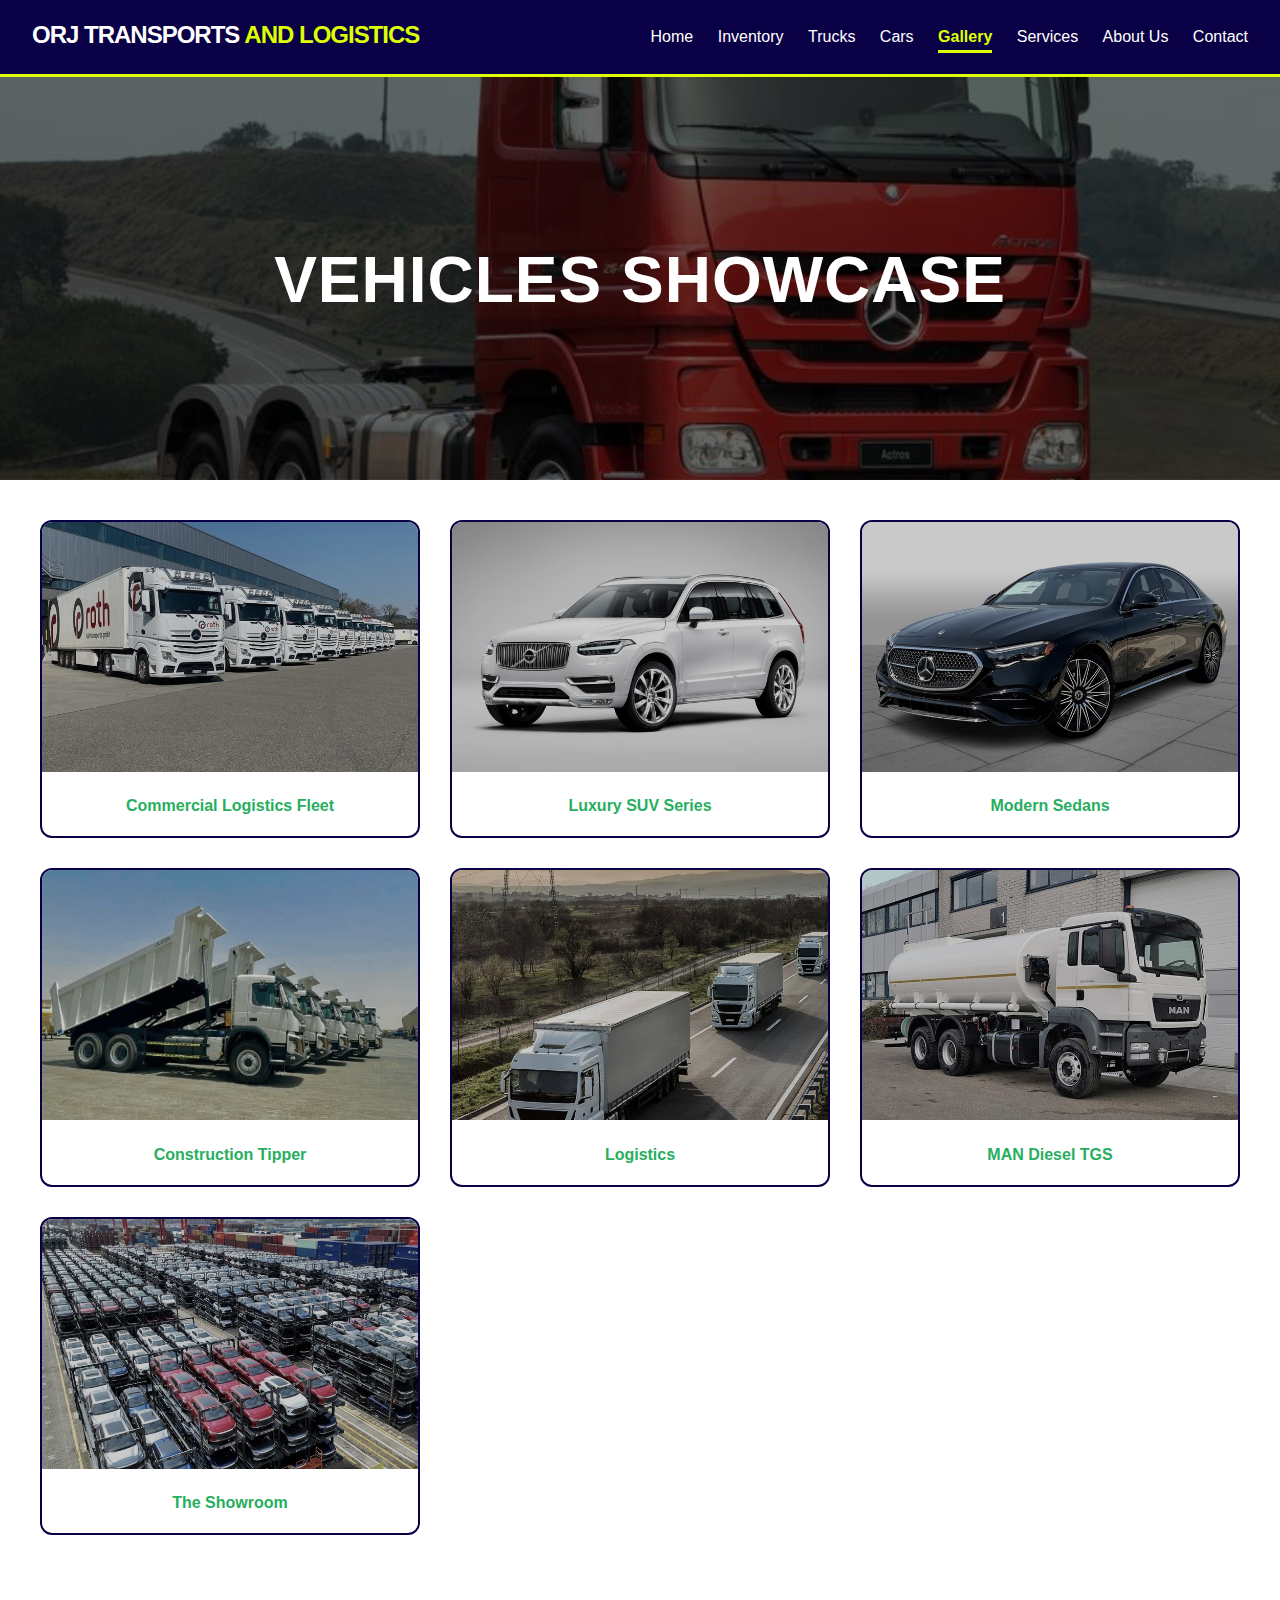
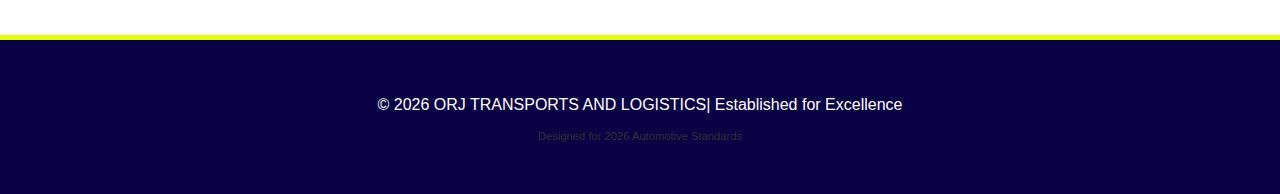
<file: gallery.html>
<!DOCTYPE html>
<html lang="en">
<head>
    <meta charset="UTF-8">
    <meta name="viewport" content="width=device-width, initial-scale=1.0">
    <title>Gallery | ORJ TRANSPORTS AND LOGISTICS</title>

    <link rel="stylesheet" href="style.css">
    
</head>
<body>

   <nav>
            <a class="logo" href="index.html">ORJ TRANSPORTS<span> AND LOGISTICS</span></a>
        <ul>
            <a class="nav-links" href="index.html">Home</a>
            <a class="nav-links" href="inventory.html">Inventory</a>
            <a class="nav-links" href="trucks.html">Trucks</a>
            <a class="nav-links" href="cars.html">Cars</a>
            <a class="nav-links active" href="gallery.html">Gallery</a>
            <a class="nav-links" href="services.html">Services</a>
            <a class="nav-links" href="about.html">About Us</a>
            <a class="nav-links" href="contact.html">Contact</a>
        </ul>

        <div class="hamburger">
            <span></span>
            <span></span>
            <span></span>
        </div>
    </nav>

    <div class="gallery">
        <h1>Vehicles Showcase</h1>
    </div>

    <div class="grid">
        <!-- Delivery Highlight -->
        <div class="vehicle-card">
            <img src="img/Commercial Logistics Fleet.jpg" alt="Truck Fleet">
            <div class="overlay">
                <h4>Commercial Logistics Fleet</h4>
            </div>
        </div>

        <!-- SUV Section -->
        <div class="vehicle-card">
            <img src="img/SUV Selection.jpg" alt="Lexus">
            <div class="overlay">
                <h4>Luxury SUV Series</h4>
            </div>
        </div>
        
        <div class="vehicle-card">
            <img src="img/Modern Sedans.jpg" alt="Hyundai">
            <div class="overlay">
                <h4>Modern Sedans</h4>
            </div>
        </div>

        <!-- Heavy Duty Side Section -->
        <div class="vehicle-card">
            <img src="img/Construction Tipper.jpg" alt="Yellow Truck">
            <div class="overlay">
                <h4>Construction Tipper</h4>
            </div>
        </div>

        <!-- Misc -->
        <div class="vehicle-card">
            <img src="img/Logistics.jpg" alt="Box Truck">
            <div class="overlay"><h4>Logistics</h4></div>
        </div>

        <div class="vehicle-card">
            <img src="img/MAN Diesel TGS.jpg" alt="MAN Diesel TGS">
            <div class="overlay"><h4>MAN Diesel TGS</h4></div>
        </div>
        
        <div class="vehicle-card">
            <img src="img/The Showroom.jpg" alt="Showroom Interior">
            <div class="overlay"><h4>The Showroom</h4></div>
        </div>
    </div>

    <footer>
        <p>&copy; 2026 ORJ TRANSPORTS AND LOGISTICS| Established for Excellence</p>
        <p style="font-size: 0.7rem; margin-top: 10px; color: #333;">Designed for 2026 Automotive Standards</p>
    </footer>

</body>
</html>
</file>
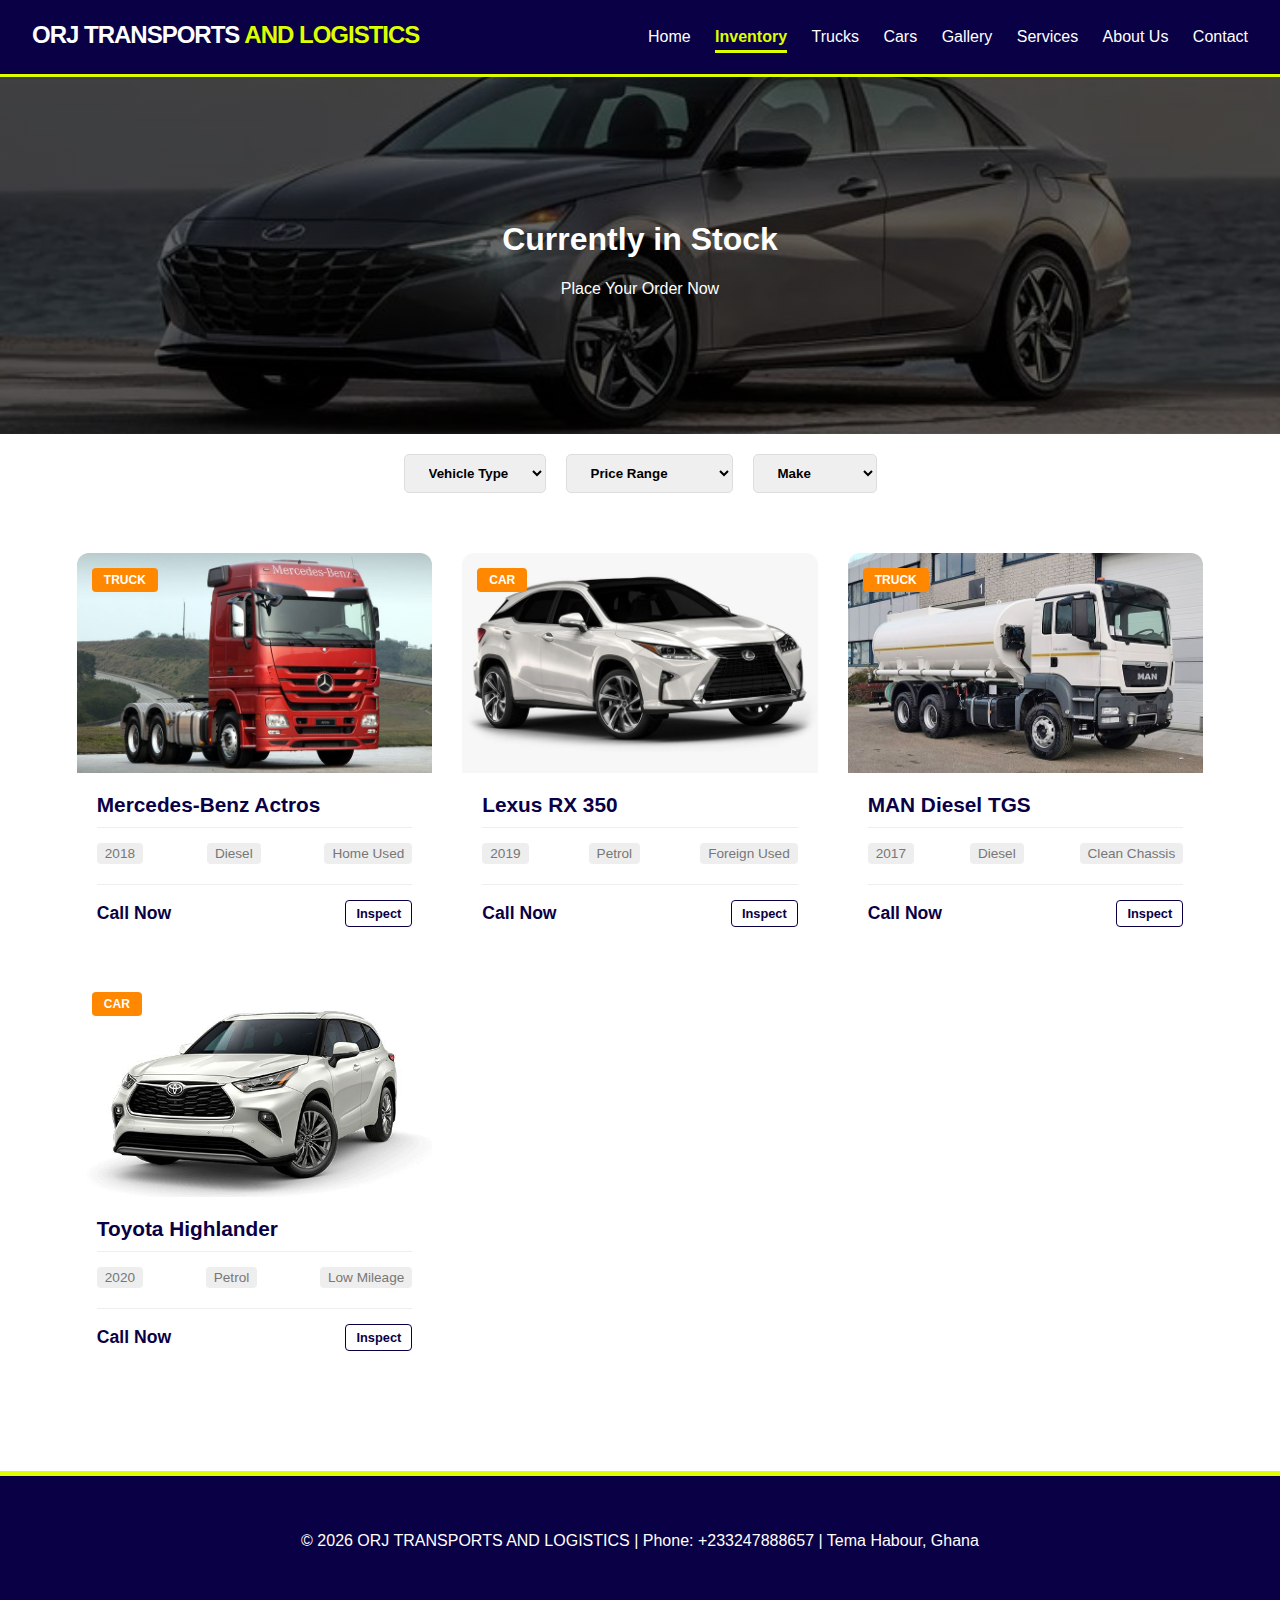
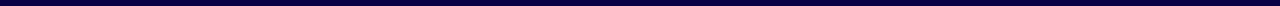
<file: inventory.html>
<!DOCTYPE html>
<html lang="en">
<head>
    <meta charset="UTF-8">
    <meta name="viewport" content="width=device-width, initial-scale=1.0">
    <title>Inventory | ORJ Transports and Logistics - Quality Trucks & Cars</title>

    <link rel="stylesheet" href="style.css">

    <style>
         
    </style>
</head>
<body>

    <nav>
           <a class="logo" href="index.html">ORJ TRANSPORTS<span> AND LOGISTICS</span></a>
        <ul>
            <a class="nav-links" href="index.html">Home</a>
            <a class="nav-links active" href="inventory.html">Inventory</a>
            <a class="nav-links" href="trucks.html">Trucks</a>
            <a class="nav-links" href="cars.html">Cars</a>
            <a class="nav-links" href="gallery.html">Gallery</a>
            <a class="nav-links" href="services.html">Services</a>
            <a class="nav-links" href="about.html">About Us</a>
            <a class="nav-links" href="contact.html">Contact</a>
        </ul>

        <div class="hamburger">
            <span></span>
            <span></span>
            <span></span>
        </div>
    </nav>

    <div class="inventory">
        <h1>Currently in Stock</h1>
        <p>Place Your Order Now</p>
    </div>

    <div class="filter-bar">
        <select><option>Vehicle Type</option><option>Trucks</option><option>Cars/SUVs</option></select>
        <select><option>Price Range</option><option>Under GHS 100k</option><option>GHS 100k - 200k</option></select>
        <select><option>Make</option><option>Toyota</option><option>Mercedes</option><option>MAN</option></select>
    </div>

    <section class="inventory-section">
        <div class="grid1">
            <!-- Vehicle 1 -->
            <div class="vehicle-card1">
                <div class="img-container">
                    <span class="badge">TRUCK</span>
                    <img src="img/Mercedes-Benz Actros.jpg" alt="Truck">
                </div>
                <div class="details">
                    <h3>Mercedes-Benz Actros</h3>
                    <div class="specs"><span>2018</span> <span>Diesel</span> <span>Home Used</span></div>
                    <div class="price-box">
                        <span class="price">Call Now</span>
                        <a href="contact.html" class="view-btn">Inspect</a>
                    </div>
                </div>
            </div>

            <!-- Vehicle 2 -->
            <div class="vehicle-card1">
                <div class="img-container">
                    <span class="badge">CAR</span>
                    <img src="img/Lexus RX 350.jpg" alt="Car">
                </div>
                <div class="details">
                    <h3>Lexus RX 350</h3>
                    <div class="specs"><span>2019</span> <span>Petrol</span> <span>Foreign Used</span></div>
                    <div class="price-box">
                        <span class="price">Call Now</span>
                        <a href="contact.html" class="view-btn">Inspect</a>
                    </div>
                </div>
            </div>

            <!-- Vehicle 3 -->
            <div class="vehicle-card1">
                <div class="img-container">
                    <span class="badge">TRUCK</span>
                    <img src="img/MAN Diesel TGS.jpg" alt="Truck">
                </div>
                <div class="details">
                    <h3>MAN Diesel TGS</h3>
                    <div class="specs"><span>2017</span> <span>Diesel</span> <span>Clean Chassis</span></div>
                    <div class="price-box">
                        <span class="price">Call Now</span>
                        <a href="contact.html" class="view-btn">Inspect</a>
                    </div>
                </div>
            </div>

            <!-- Vehicle 4 -->
            <div class="vehicle-card1">
                <div class="img-container">
                    <span class="badge">CAR</span>
                    <img src="img/Toyota Highlander.jpg" alt="Car">
                </div>
                <div class="details">
                    <h3>Toyota Highlander</h3>
                    <div class="specs"><span>2020</span> <span>Petrol</span> <span>Low Mileage</span></div>
                    <div class="price-box">
                        <span class="price">Call Now</span>
                        <a href="contact.html" class="view-btn">Inspect</a>
                    </div>
                </div>
            </div>
        </div>
    </section>

    <footer>
        <p>&copy; 2026 ORJ TRANSPORTS AND LOGISTICS | Phone: +233247888657 | Tema Habour, Ghana</p>
    </footer>

</body>
</html>
</file>
<file: style.css>
:root { 
            --primary: #0a0045; 
            --accent: #ddff00;  
            --secondary: #27ae60;
            --orange: #ff8800;
            --white: #ffffff;
        }
        * { 
            box-sizing: border-box; 
        }
        body { 
            font-family: 'Segoe UI', sans-serif; 
            margin: 0; 
            background: #fff; 
        }

        a {
            text-decoration: none;
        }

        /* Navigation */
        nav { 
            background: var(--primary); 
            display: flex; 
            justify-content: space-between; 
            align-items: center; 
            padding: 0.75rem 2rem; 
            position: fixed; 
            top: 0; 
            z-index: 1000;
            left: 0;
            width: 100%;
            border-bottom: 3px solid var(--accent);
            box-sizing: border-box;
        }
        .logo { 
            font-size: 1.5rem; 
            color: #fff; 
            text-decoration: none;
            align-items: center;
            text-align: center; 
            font-weight: 800; 
            padding-bottom: 5px;
            letter-spacing: -1px;
            display: flex;
            gap: 5px;
        }
        .logo img {
            height: 80px;
            display: inline-block;
            margin-left: 2px;
            transition: all 0.4s cubic-bezier(0.175, 0.885, 0.32, 1.275);
        }
        .logo span { 
            color: var(--accent); 
        }
        .nav-links { 
            color: #fff; 
            margin-left: 20px; 
            text-decoration: none; 
            font-size: 1rem; 
            padding-bottom: 5px; 
        }

        .nav-links.active { 
            border-bottom: 3px solid var(--accent); 
            color: var(--accent); 
            font-weight: 600;
        }

        .hamburger {
            display: none;
            flex-direction: column;
            cursor: pointer;
            gap: 5px;
       }
       .hamburger span {
            width: 25px;
            height: 3px;
            background-color: #ffffff;
            border-radius: 2px;
       }

       /* 768 screen */
       @media (max-width: 768px) {
        body {
            padding-top: 70px;
            margin: 0;
        }
        .nav-links {
            display: none;
        }
        .hamburger {
            display: flex;
            align-items: center;
            margin-left: auto;
        }
        nav ul {
            display: none;
        }
       }
       /* 360 screen */
       @media (max-width: 360px) {
        .nav {
            padding: 0.8rem 1rem;
            flex-wrap: wrap;
            align-items: center;
        }
        .logo span {
            display: none;
            display: inline;
        }
        .logo img {
            height: 30px;
        }
        .ul {
            display: none;
        }
        .hamburger {
           gap: 3px;
           margin-right: 6px;
           display: flex;
        }
       }



        /* Index Page */
        .hero { 
            position: relative;
            height: 85vh;
            display: flex;
            justify-content: center;
            align-items: center;
            text-align: center;
            color: white;
            overflow: hidden;
        }

        #hero-video {
            position: absolute;
            top: 50%; left: 50%;
            min-width: 100%; min-height: 100%;
            width: auto; height: auto;
            z-index: -2;
            transform: translate(-50%, -50%);
            object-fit: cover;
        }

        .hero-overlay {
            position: absolute;
            top: 0; left: 0;
            width: 100%; height: 100%;
            background: rgba(0, 0, 0, 0.5);
            z-index: -1;
        }

        .hero-content h1 { 
            font-size: 3.5rem; 
            margin: 0; 
            text-transform: uppercase; 
            font-weight: 900; 
            text-shadow: 2px 2px 10px rgba(0,0,0,0.5); 
        }
        .hero-content p { 
            font-size: 1.2rem; 
            margin-bottom: 30px; 
            letter-spacing: 1px; 
        }
        .cta { 
            background: var(--primary); 
            color: var(--accent); 
            padding: 18px 40px; 
            text-decoration: none; 
            border-radius: 15px; 
            font-weight: bold; 
            font-size: 1.1rem; 
            transition: 0.3s;
        }
        .cta:hover { 
            background: #c0392b; 
            transform: scale(1.05); 
        }

        .inventory-preview { 
            padding: 80px 6%; 
            text-align: center; 
            background: var(--white); 
        }
        .inventory-preview h2 { 
            font-size: 2.5rem; 
            margin-bottom: 40px; 
            text-transform: uppercase; 
        }
        .grid { 
            display: grid; 
            grid-template-columns: repeat(auto-fit, minmax(300px, 1fr)); 
            gap: 30px; 
        }
        
        .car-card { 
            background: var(--light); 
            border-radius: 10px; 
            overflow: hidden; 
            box-shadow: 0 5px 15px rgba(0,0,0,0.1); 
            transition: 0.3s;
        }
        .car-card:hover { 
            transform: translateY(-10px); 
        }
        .car-img { 
            width: 100%; 
            height: 200px; 
            background: #222; 
            overflow: hidden; 
        }
        .car-img img { 
            width: 100%; 
            height: 100%; 
            object-fit: cover; 
        }
        .car-info { 
            padding: 20px; 
            text-align: left; 
        }
        .car-info h3 { 
            margin: 0; 
            color: var(--primary); }
        .price-tag { 
            color: var(--secondary); 
            font-weight: 900; 
            font-size: 1.1rem; 
            margin-top: 10px; 
            display: block; 
            text-align: center;
        }
        .price-tag:hover {
            color: var(--accent);
        }





        /* Inventory Page */
        .inventory {
            background: linear-gradient(rgba(0,0,0,0.6), rgba(0,0,0,0.6)), url('img/Hyundai\ Elantra\ \(2021\).jpg');
            background-size: cover;
            background-position: center;
            color: white;
            text-align: center;
            padding: 200px 6% 120px; 
        }
        .inventory-header h1 { 
            font-size: 2.5rem; 
            margin: 0; 
            text-transform: uppercase; 
        }

        /* Filter Bar */
        .filter-bar {
            background: var(--white);
            padding: 20px 6%;
            display: flex;
            justify-content: center;
            gap: 20px;
            box-shadow: var(--shadow);
            top: 75px;
            z-index: 900;
        }
        .filter-bar select {
            padding: 10px 20px;
            border: 1px solid #ddd;
            border-radius: 5px;
            font-weight: bold;
        }

       
        .inventory-section { 
            padding: 40px 6%; 
        }
        .grid1 {
            display: grid;
            grid-template-columns: repeat(auto-fit, minmax(300px, 1fr));
            gap: 30px;
        }
        .vehicle-card1 {
            background: var(--white);
            border-radius: 12px;
            overflow: hidden;
            box-shadow: var(--shadow);
            transition: 0.3s;
        }
        .vehicle-card1:hover { 
            transform: translateY(-10px); 
        }
        
        .badge {
            position: absolute; 
            top: 15px; 
            left: 15px;
            background: var(--accent); 
            color: white;
            padding: 5px 12px; 
            border-radius: 4px; 
            font-size: 0.75rem; 
            font-weight: bold;
        }
        .img-container { 
            position: relative; 
            height: 220px; 
            background: #222; 
        }
        .img-container img { 
            width: 100%; 
            height: 100%; 
            object-fit: cover; 
        }
        
        .details { 
            padding: 20px; 
        }
        .details h3 { 
            margin: 0 0 10px 0; 
            font-size: 1.3rem; 
            color: var(--primary); 
        }
        .specs { 
            display: flex; 
            justify-content: space-between; 
            font-size: 0.85rem; 
            color: #666; 
            margin-bottom: 20px; 
        }
        .specs span { 
            background: #eee; 
            padding: 3px 8px; 
            border-radius: 4px; 
        }
        
        .price-box { 
            border-top: 1px solid #eee; 
            padding-top: 15px; 
            display: flex; 
            justify-content: space-between; 
            align-items: center; 
        }
        .price { 
            font-weight: 900; 
            color: var(--primary); 
            font-size: 1.1rem; 
        }
        .view-btn { 
            text-decoration: none; 
            color: var(--primary); 
            font-weight: bold; 
            font-size: 0.8rem; 
            border: 1px solid var(--primary); 
            padding: 5px 10px; 
            border-radius: 4px; 
            transition: 0.3s; 
        }
        .view-btn:hover { 
            background: var(--primary); 
            color: white; 
        }
        @media (max-width: 768px) {
            .filter-bar { 
                flex-direction: column; 
                top: 0; 
            }
        }





        /* Gallery Page*/
        .gallery { 
            background: linear-gradient(rgba(0,0,0,0.6), rgba(0,0,0,0.6)), url('img/Mercedes-Benz\ Actros.jpg');
            background-size: cover;
            background-position: center;
            color: white;
            text-align: center;
            padding: 200px 6% 120px; 
            font-size: 2rem; 
            margin: 0; 
            text-transform: uppercase; 
            letter-spacing: 1px;  
        }

        .grid { 
            display: grid;
            grid-template-columns: repeat(auto-fit, minmax(300px, 1fr));
            gap: 30px;
            padding: 40px;
        }

        .vehicle-card { 
            background: var(--white);
            border-radius: 12px 12px;
            overflow: hidden;
            box-shadow: var(--shadow);
            transition: 0.3s;
            border: 2px solid var(--primary);
        }

        .vehicle-card img { 
            width: 100%; 
            height: 250px; 
            object-fit: cover; 
            transition: var(--transition);
            filter: grayscale(30%) brightness(0.8);
        }

        .vehicle-card:hover img { 
            transform: scale(1.1); 
            filter: grayscale(0%) brightness(1.1); 
        }

        .overlay {
            text-align: center;
            color: var(--secondary); 
            font-weight: 700;
        }
        
        .vehicle-card:hover  { 
            opacity: 1; 
            transform: translateY(0);
        }

         @media (max-width: 900px) {
            .grid { 
                grid-template-columns: repeat(2, 1fr); 
            }
            .gallery {
                padding: 40px 70px;
                font-size: 18px;
            }
        }
        @media (max-width: 600px) {
            .grid { 
                display: flex; 
                flex-direction: column; 
            }
            .vehicle-card { 
                height: 320px; 
            }
        }




         /* Trucks Page */
        .truck-hero {
             background: linear-gradient(rgba(0,0,0,0.6), rgba(0,0,0,0.6)), url('img/DAF\ CF\ Flatbed.jpg');
            background-size: cover;
            background-position: center;
            color: white;
            text-align: center;
            padding: 200px 6% 120px;
        }
        .truck-hero h1 { 
            font-size: 3rem; 
            text-transform: uppercase; 
            margin: 0; 
            letter-spacing: 3px; 
        }
        .truck-hero p { 
            font-size: 1.2rem; 
            color: var(--accent); 
            font-weight: bold; 
            text-transform: uppercase; 
            margin-top: 10px; 
        }

        /* Truck Grid */
        .truck-grid { 
            display: grid; 
            grid-template-columns: repeat(auto-fit, minmax(350px, 1fr)); 
            gap: 30px; 
            padding: 60px 6%; 
        }

        .truck-card { 
            background: white; 
            border-radius: 4px; 
            overflow: hidden; 
            box-shadow: 0 10px 20px rgba(0,0,0,0.1);
            border-top: 5px solid var(--primary);
            transition: 0.3s;
        }
        
        .truck-card:hover { 
            transform: translateY(-5px); 
            border-top-color: var(--accent); 
        }

        .truck-card img { 
            width: 100%; 
            height: 250px; 
            object-fit: cover; 
        }

        .truck-content { 
            padding: 25px; 
        }
        .truck-content h3 { 
            margin: 0 0 15px 0; 
            font-size: 1.5rem; 
            text-transform: uppercase; 
            border-bottom: 2px solid var(--light-grey); 
            padding-bottom: 10px; 
        }

        /* Technical Specs Table */
        .specs-table { 
            width: 100%; 
            font-size: 0.9rem; 
            margin-bottom: 20px; 
            border-collapse: collapse; 
        }
        .specs-table td { 
            padding: 8px 0; 
            border-bottom: 1px solid #eee; 
        }
        .specs-table td:last-child { 
            text-align: right; 
            font-weight: bold; 
            color: var(--dark-grey); 
        }
        .specs-table i { 
            color: var(--accent); width: 25px; 
        }

        .btn-quote {
            display: block;
            background: var(--primary);
            color: white;
            text-align: center;
            padding: 15px;
            text-decoration: none;
            font-weight: bold;
            text-transform: uppercase;
            letter-spacing: 1px;
            transition: 0.3s;
        }
        .btn-quote:hover { 
            background: var(--accent); 
        }

        /* Tags */
        .truck-tag {
            background: var(--primary);
            color: var(--accent);
            padding: 4px 10px;
            font-size: 0.7rem;
            font-weight: 1000;
            border-radius: 3px;
            display: inline-block;
            margin-bottom: 10px;
        }

        @media (max-width: 768px) {
            .nav-links { 
                display: none; 
            }
            .truck-hero h1 { 
                font-size: 2rem; 
            }
            .truck-hero {
                padding: 70px 40px;
            }
            .truck-hero h1 {
                font-size: 24px;
            }
            .truck-hero p {
                font-size: 15px;
            }
        }





        /* Cars Page */
        .page-header {
            background: linear-gradient(rgba(0,0,0,0.6), rgba(0,0,0,0.6)), url('img/Lexus\ RX\ 350\ \(2022\).jpg');
            background-size: cover;
            background-position: center;
            color: white;
            text-align: center;
            padding: 200px 6% 120px;
        }
        .page-header h1 { 
            font-size: 2.5rem; 
            margin: 0; 
            text-transform: uppercase; 
            letter-spacing: 2px; 
        }
        .page-header p { 
            font-size: 1.1rem; 
            opacity: 0.9; 
            margin-top: 10px; 
        }

        /* Filter/Search Bar Placeholder */
        .search-container { 
            padding: 30px 6% 0; 
            display: flex; 
            justify-content: center; 
        }
        .search-bar { 
            width: 100%; 
            max-width: 600px; 
            padding: 12px 20px; 
            border: 1px solid #ddd; 
            border-radius: 30px; 
            font-size: 1rem; 
        }

        /* Car Grid */
        .car-display { 
            display: grid; 
            grid-template-columns: repeat(auto-fit, minmax(320px, 1fr)); 
            gap: 30px; 
            padding: 40px 6% 80px; 
        }

        .item { 
            background: #fff;
            border-radius: 12px; 
            overflow: hidden;
            box-shadow: 0 4px 15px rgba(0,0,0,0.05);
            transition: transform 0.3s ease, box-shadow 0.3s ease;
            position: relative;
        }
        .item:hover { 
            transform: translateY(-8px); 
            box-shadow: 0 12px 25px rgba(0,0,0,0.15); 
        }

        .item img { 
            width: 100%; 
            height: 220px; 
            object-fit: cover; 
        }

        /* Condition Badge */
        .badge {
            position: absolute;
            top: 15px;
            left: 15px;
            background: var(--orange);
            color: white;
            padding: 5px 12px;
            border-radius: 4px;
            font-size: 0.75rem;
            font-weight: bold;
            text-transform: uppercase;
        }

        .car-info { 
            padding: 20px; 
        }
        .car-info h3 { 
            margin: 0 0 10px; 
            font-size: 1.4rem; 
            color: var(--primary); 
        }
        .car-info .price { 
            color: var(--accent); 
            font-size: 1.2rem; 
            font-weight: 800; 
            margin-bottom: 15px; 
            display: block; 
        }
        
        .specs { 
            display: flex; 
            justify-content: space-between; 
            border-top: 1px solid #eee; 
            padding-top: 15px; 
            margin-bottom: 20px;
        }
        .specs span { 
            font-size: 0.85rem; 
            color: #777; 
        }
        .specs i { 
            color: var(--accent); 
            margin-right: 5px; 
        }

        .btn-view {
            display: block;
            text-align: center;
            background: var(--primary);
            color: white;
            padding: 12px;
            text-decoration: none;
            border-radius: 6px;
            font-weight: bold;
            transition: 0.3s;
        }
        .btn-view:hover { 
            background: var(--accent); 
        }

        @media (max-width: 768px) {
            .nav-links { display: none; }
            .page-header h1 { font-size: 1.8rem; }
            .page-header {padding: 70px 40px;}
            .page-header h1 {font-size: 24px;}
            .page-header p {font-size: 15px;}
        }




        /* Services Page */
        .hero1 {
            background: linear-gradient(rgba(0,0,0,0.7), rgba(0,0,0,0.7)), url('img/Lexus\ RX\ 350.jpg');
            background-size: cover;
            background-position: center;
            height: 300px;
            display: flex;
            flex-direction: column;
            justify-content: center;
            align-items: center;
            color: #fff;
            text-align: center;
            padding: 250px 120px;
        }
        .hero1 h1 { 
            font-size: 3rem; 
            margin-bottom: 10px; 
            text-transform: uppercase; 
        }
        .hero1 p { 
            font-size: 1.5rem; 
            color: #ddd; 
            max-width: 600px; 
        }

        /* Services Grid */
        .services-box { 
            padding: 80px 6%; 
            display: grid; 
            grid-template-columns: repeat(auto-fit, minmax(300px, 1fr)); 
            gap: 40px; 
            background: #fff;
        }

        .service { 
            padding: 50px 30px; 
            background: var(--light-bg); 
            border-bottom: 4px solid transparent;
            transition: all 0.3s ease;
            text-align: center;
            border-radius: 4px;
        }

        .service:hover {
            transform: translateY(-10px);
            border-bottom: 4px solid var(--accent);
            box-shadow: 0 15px 30px rgba(0,0,0,0.1);
        }

        .service i {
            font-size: 3rem;
            color: var(--accent);
            margin-bottom: 20px;
        }

        .service h3 { 
            font-size: 1.5rem; 
            margin-bottom: 15px; 
            color: var(--primary);
            text-transform: uppercase;
        }

        .service p { color: #666; 
            font-size: 0.95rem; 
        }

        /* Call to Action */
        .cta-section {
            border-top: 3px solid var(--accent);
            background: var(--primary);
            color: white;
            text-align: center;
            padding: 60px 6%;
        }
        .cta-btn {
            display: inline-block;
            background: yellowgreen;
            border-radius: 20px;
            color: white;
            padding: 15px 35px;
            text-decoration: none;
            font-weight: bold;
            margin-top: 20px;
            text-transform: uppercase;
            transition: 0.3s;
        }
        .cta-btn:hover { background: #c0392b; }

        @media (max-width: 768px) {
            .hero1 h1 { font-size: 24px; }
            .hero1 p {font-size: 15px;}
        }





         /* About Page */
        .about-hero {
            background: linear-gradient(rgba(0,0,0,0.7), rgba(0,0,0,0.7)), url('img/Light\ Logistics\ Truck.jpg');
            background-size: cover;
            background-position: center;
            height: 400px;
            display: flex;
            align-items: center;
            justify-content: center;
            color: #fff;
            text-align: center;
            padding: 250px 12px;
        }
        .about-hero h1 { 
            font-size: 3.5rem; 
            text-transform: uppercase; 
            letter-spacing: 2px; 
        }

        /* Main Content */
        .container { 
            max-width: 1100px; 
            margin: 0 auto; 
            padding: 80px 20px; 
        }
        
        .story-section { 
            display: grid; 
            grid-template-columns: 1fr 1fr; 
            gap: 50px; 
            align-items: center; 
            margin-bottom: 80px; 
        }
        .story-text h2 { 
            font-size: 2rem; 
            color: var(--primary); 
            margin-bottom: 20px; 
            position: relative; 
        }
        .story-text h2::after { 
            content: ''; 
            display: block; 
            width: 60px; 
            height: 4px; 
            background: var(--accent); 
            margin-top: 10px; 
        }
        .story-text p { 
            font-size: 1.1rem; 
            color: #555; 
            margin-bottom: 20px; 
        }

        /* Core Values */
        .values-grid { 
            display: grid; 
            grid-template-columns: repeat(auto-fit, minmax(250px, 1fr)); 
            gap: 30px; 
            margin-top: 50px; 
        }
        .value-card { 
            background: var(--bg-light); 
            padding: 40px 30px; 
            text-align: center; 
            border-radius: 8px; 
            transition: 0.3s; 
            border-bottom: 3px solid #ddd; 
        }
        .value-card:hover { 
            transform: translateY(-10px); 
            border-color: var(--accent); 
            box-shadow: 0 10px 30px rgba(0,0,0,0.1); 
        }
        .value-card i { 
            font-size: 2.5rem; 
            color: var(--accent); 
            margin-bottom: 20px; 
        }
        .value-card h3 { 
            text-transform: uppercase; 
            margin-bottom: 15px; 
            font-size: 1.2rem; 
        }

        /* Stats Bar */
        .stats { 
            background: var(--primary); 
            color: #fff; 
            padding: 60px 6%; 
            display: flex; 
            justify-content: space-around; 
            text-align: center; 
            flex-wrap: wrap; 
        }
        .stat-item h2 { 
            font-size: 2.5rem; 
            color: var(--accent); 
            margin: 0; 
        }
        .stat-item p { 
            text-transform: uppercase; 
            font-size: 0.9rem; 
            letter-spacing: 1px; 
        }

        @media (max-width: 768px) {
            .story-section { grid-template-columns: 1fr; }
            .stats { gap: 30px; }
            .about-hero {
                padding: 50px 20px;
            }
            .about-hero h1 {
                font-size: 24px;
            }
        }





        /* Contact Page*/
        .contact-container { 
            max-width: 1100px; 
            margin: 60px auto; 
            padding: 120px 60px; 
            display: grid; 
            grid-template-columns: 1fr 1.5fr; 
            gap: 40px; 
        }

        /* Left Side: Info */
        .info-panel { 
            background: var(--primary); 
            color: white; 
            padding: 40px; 
            border-radius: 12px; 
        }
        .info-panel h2 { 
            color: var(--accent); 
            text-transform: uppercase; 
            margin-top: 0; 
        }
        .info-item { 
            display: flex; 
            align-items: center; 
            margin-bottom: 25px; 
        }
        .info-item i { 
            background: var(--accent); 
            width: 45px; 
            height: 45px; 
            line-height: 45px; 
            text-align: center; 
            border-radius: 50%; 
            margin-right: 15px; 
            font-size: 1.2rem; 
        }
        .info-item div p { 
            margin: 0; 
            font-size: 0.95rem; 
        }
        .info-item div strong { 
            display: block; 
            font-size: 1.1rem; 
        }

        /* Right Side: Form */
        .form-panel { 
            background: white; 
            padding: 40px; 
            border-radius: 12px; 
            box-shadow: 0 10px 30px rgba(0,0,0,0.05); 
        }
        .form-panel h3 { 
            margin-top: 0; 
            margin-bottom: 20px; 
            font-size: 1.8rem; 
        }
        .form-group { 
            margin-bottom: 20px; 
        }
        .form-group label { 
            display: block; 
            margin-bottom: 8px; 
            font-weight: bold; 
            font-size: 0.9rem; 
        }
        .form-group input, .form-group textarea, .form-group select { 
            width: 100%; 
            padding: 12px; 
            border: 1px solid #ddd; 
            border-radius: 6px; 
            box-sizing: border-box; 
            font-family: inherit; 
        }
        .form-group textarea { 
            height: 120px; 
        }
        
        .submit-btn { 
            background: var(--primary); 
            color: white; 
            border: none; 
            padding: 15px 30px; 
            font-weight: bold; 
            text-transform: uppercase; 
            border-radius: 6px; 
            cursor: pointer; 
            width: 100%; 
            transition: 0.3s; 
        }
        .submit-btn:hover { 
            background: var(--orange); 
            transform: translateY(-2px); 
        }

        @media (max-width: 900px) {
            .contact-container { 
                grid-template-columns: 1fr; 
            }
            .nav-links { 
                display: none; 
            }
        }






       



               /* Footer */
        footer { 
            background: var(--primary); 
            color: white; 
            padding: 60px 6% 20px; 
            border-top: 5px solid var(--accent); 
        }
        .footer-grid { 
            display: grid; 
            grid-template-columns: repeat(auto-fit, minmax(250px, 1fr)); 
            gap: 40px; 
        }
        .footer-grid h3 { 
            color: var(--accent); 
            text-transform: uppercase; 
            margin-bottom: 20px; 
        }
        .footer-bottom { 
            text-align: center; 
            padding-top: 40px; 
            margin-top: 40px; 
            border-top: 1px solid #333; 
            font-size: 0.8rem; 
            opacity: 0.7; 
        }

        @media (max-width: 768px) {
            .hero-content h1 { 
                font-size: 2.2rem; 
            }
        }

        footer { 
            background: var(--primary); 
            color: white; 
            padding: 40px 6%; 
            text-align: center; 
            margin-top: 60px; 
        }
</file>
